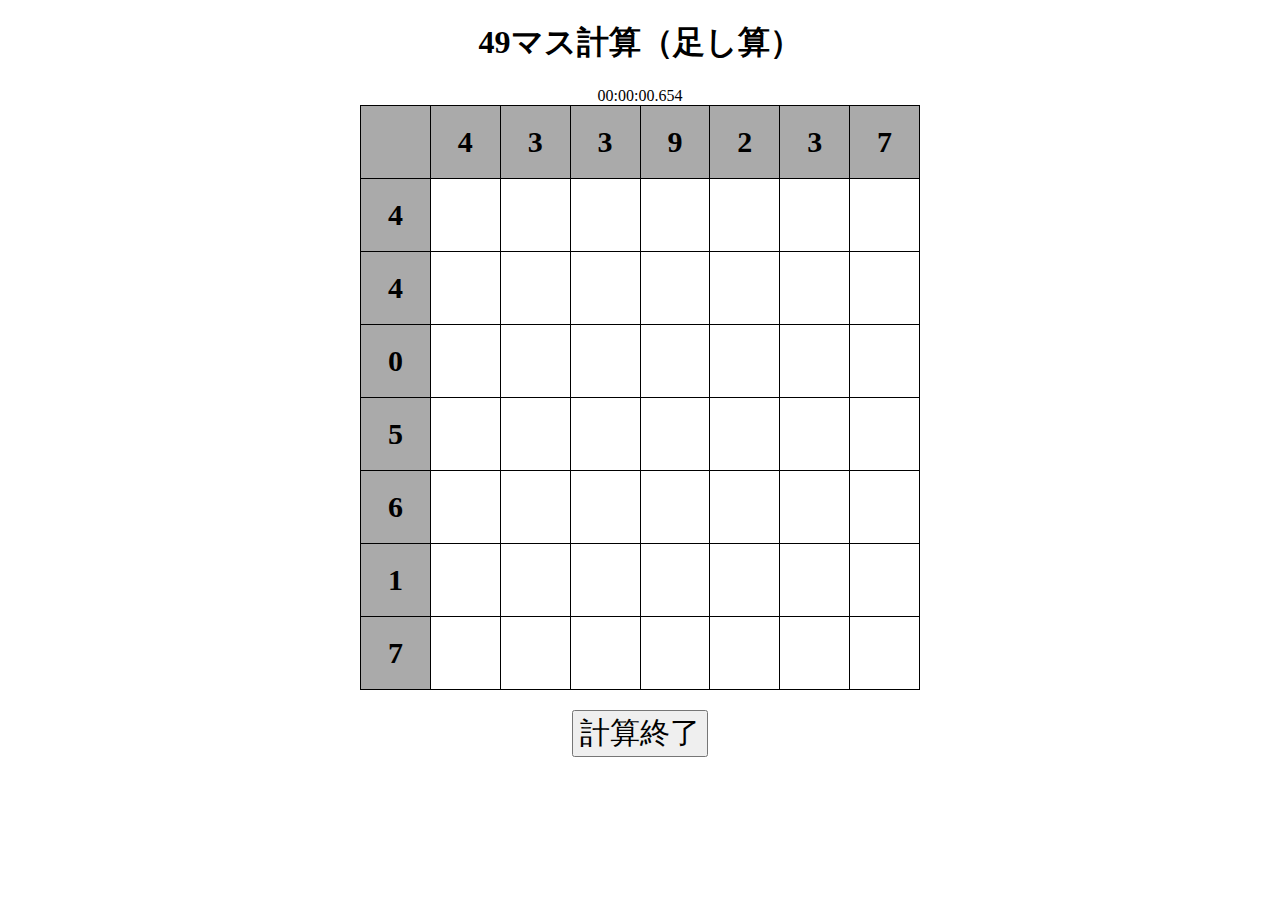
<file: sum.html>
<!DOCTYPE html>
<html lang="ja">
<head>
  <meta charset="UTF-8">
  <link rel="stylesheet" href="sum.css">
  <title>49マス計算</title>
</head>
<body>
  <div id="container">
    <header>
      <h1>49マス計算（足し算）</h1>
      <div id="display">00:00:00.000</div>
    </header>
    <table></table>
    <footer>
      <button type="button">計算終了</button>
    </footer>
  </div>
  <script src="Stopwatch.js"></script>
  <script>
    const display = document.getElementById('display');
    let stopwatch = new Stopwatch();
    let timerID   = setInterval(function(){
      stopwatch.start()
      display.textContent = stopwatch.getTime();
    }, 10);
    /* ************************************************************ */
    /* テーブルの作成                                                */ 
    /* ************************************************************ */
    const table = document.querySelector('table');
    let   tr    = document.createElement('tr');
    /* 1行目のヘッダーを作成 */
    for(let c = 0; c < 8; c++){
      const th = document.createElement('th');
      th.setAttribute('id', 0 + '-' + c);
      if(c != 0) {
        th.textContent = Math.floor(Math.random()*10);
      }
      tr.appendChild(th);
    }
    table.appendChild(tr);
    /* 1行目以降のテーブルを作成 */
    for(let r = 1; r < 8; r++){
      for(let c = 0; c < 8; c++){
        if(c == 0){
          tr = document.createElement('tr');
          const th = document.createElement('th');
          th.setAttribute('id', r + '-' + c);
          th.textContent = Math.floor(Math.random()*10);
          tr.appendChild(th);
        } else {
          const td = document.createElement('td');
          td.setAttribute('id', r + '-' + c);
          td.setAttribute('contenteditable', true);
          tr.appendChild(td);
        }
      }
      table.appendChild(tr);
    }
    /* *************************************************************** */ 
    /* 計算終了ボタンのクリック                                          */
    /* 1~9行目の各マスの値が、1行目の値と2行目の値の和になっているかチェック */
    /* *************************************************************** */ 
    const button = document.querySelector('button');
    button.addEventListener('click', () => {
      clearInterval(timerID);
      stopwatch.stop();
      let error_count = 0; 
      for(let r = 1; r < 7; r++){
        for(let c = 1; c < 7; c++){
          const td = document.getElementById(r + '-' + c);
          const th1 = Number(document.getElementById(r + '-' + 0).textContent);
          const th2 = Number(document.getElementById(0 + '-' + c).textContent);
          if(td.textContent != (th1 + th2)){
            td.style.backgroundColor = 'red';
            error_count++;
          } 
        }
      }
      alert(error_count==0 ? 'OK!' : 'NG!');
    });
  </script>
</body>
</html>
</file>
<file: sum.css>
#container {
    width: 560px;

    margin-left : auto;
    margin-right: auto;
}
header {
    text-align: center;
}
table {
    width : 100%;
    border-collapse : collapse;
}
td, th {
    width : 70px;
    height: 70px;
    font-size: 30px;

    border : 1px solid black;
    text-align: center;
}
th {
    background-color: #AAAAAA;
}
footer {
    text-align: center;
    margin-top: 20px;
}
footer > button {
    font-size: 30px;
}
</file>
